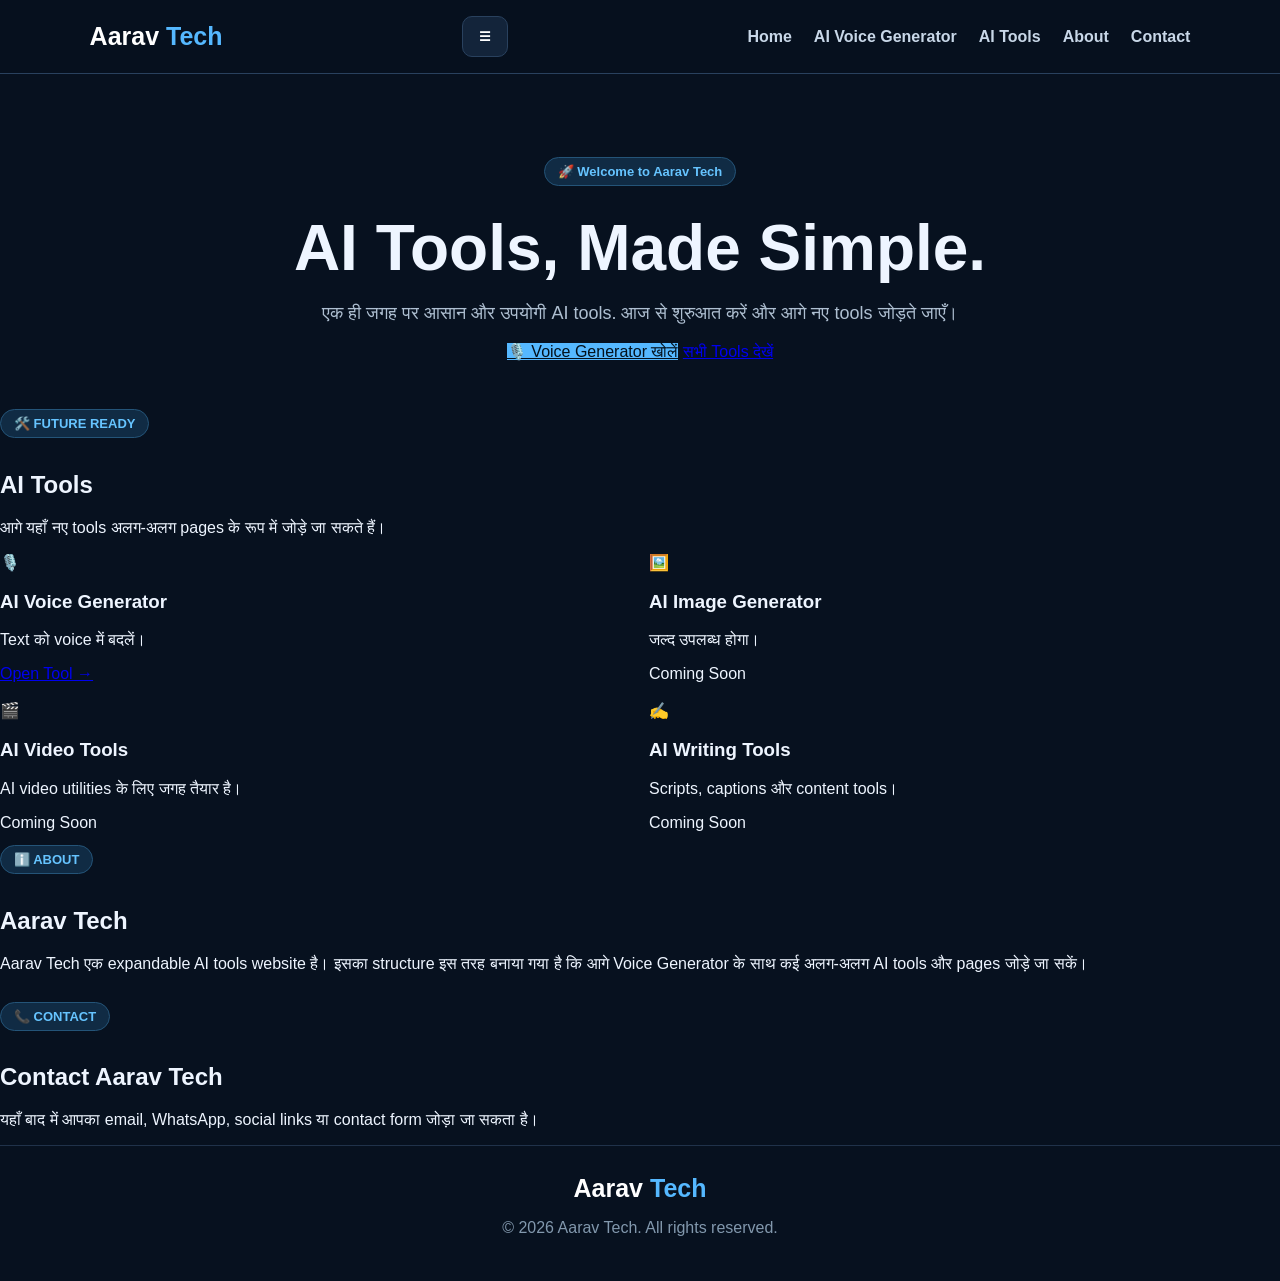
<file: index.html>
<!DOCTYPE html>
<html lang="hi">
<head>
  <meta charset="UTF-8">
  <meta name="viewport" content="width=device-width, initial-scale=1.0">
  <meta name="description" content="Aarav Tech - AI tools and AI Voice Generator">
  <title>Aarav Tech | AI Tools</title>
  <link rel="stylesheet" href="style.css">
</head>
<body>
  <header class="header">
    <a class="logo" href="#home">Aarav <span>Tech</span></a>
    <button class="menu-btn" onclick="toggleMenu()">☰</button>
    <nav id="nav">
      <a href="#home">Home</a>
      <a href="#voice">AI Voice Generator</a>
      <a href="#tools">AI Tools</a>
      <a href="#about">About</a>
      <a href="#contact">Contact</a>
    </nav>
  </header>

  <main>
    <section id="home" class="hero">
      <div>
        <p class="badge">🚀 Welcome to Aarav Tech</p>
        <h1>AI Tools, <span>Made Simple.</span></h1>
        <p class="hero-text">एक ही जगह पर आसान और उपयोगी AI tools. आज से शुरुआत करें और आगे नए tools जोड़ते जाएँ।</p>
        <div class="actions">
          <a class="btn primary" href="#voice">🎙️ Voice Generator खोलें</a>
          <a class="btn secondary" href="#tools">सभी Tools देखें</a>
        </div>
      </div>
    </section>

    <section id="voice" class="section">
      <div class="section-title">
        <p class="badge">🎙️ AI TOOL</p>
        <h2>AI Voice Generator</h2>
        <p>अपना text लिखें, आवाज़ चुनें और preview करें।</p>
      </div>

      <div class="voice-card">
        <label for="text">अपना Text लिखें</label>
        <textarea id="text" placeholder="यहाँ अपना text लिखें... उदाहरण: नमस्ते! Aarav Tech में आपका स्वागत है।"></textarea>

        <div class="controls">
          <div>
            <label for="voice">Voice</label>
            <select id="voice"></select>
          </div>
          <div>
            <label for="rate">Speed: <span id="rateValue">1.0</span></label>
            <input id="rate" type="range" min="0.5" max="2" step="0.1" value="1">
          </div>
          <div>
            <label for="pitch">Pitch: <span id="pitchValue">1.0</span></label>
            <input id="pitch" type="range" min="0" max="2" step="0.1" value="1">
          </div>
        </div>

        <div class="actions">
          <button class="btn primary" onclick="speakText()">▶ Generate / Play</button>
          <button class="btn secondary" onclick="stopVoice()">■ Stop</button>
          <button class="btn secondary" onclick="downloadText()">⬇ Download Text</button>
        </div>
        <p id="status" class="status">Ready.</p>
        <p class="note">नोट: यह starter version आपके browser के built-in Text-to-Speech engine का उपयोग करता है। असली AI/MP3 generation के लिए बाद में TTS API जोड़ी जा सकती है।</p>
      </div>
    </section>

    <section id="tools" class="section alt">
      <div class="section-title">
        <p class="badge">🛠️ FUTURE READY</p>
        <h2>AI Tools</h2>
        <p>आगे यहाँ नए tools अलग-अलग pages के रूप में जोड़े जा सकते हैं।</p>
      </div>
      <div class="grid">
        <article class="tool-card active"><div>🎙️</div><h3>AI Voice Generator</h3><p>Text को voice में बदलें।</p><a href="#voice">Open Tool →</a></article>
        <article class="tool-card"><div>🖼️</div><h3>AI Image Generator</h3><p>जल्द उपलब्ध होगा।</p><span>Coming Soon</span></article>
        <article class="tool-card"><div>🎬</div><h3>AI Video Tools</h3><p>AI video utilities के लिए जगह तैयार है।</p><span>Coming Soon</span></article>
        <article class="tool-card"><div>✍️</div><h3>AI Writing Tools</h3><p>Scripts, captions और content tools।</p><span>Coming Soon</span></article>
      </div>
    </section>

    <section id="about" class="section">
      <div class="simple-card">
        <p class="badge">ℹ️ ABOUT</p>
        <h2>Aarav Tech</h2>
        <p>Aarav Tech एक expandable AI tools website है। इसका structure इस तरह बनाया गया है कि आगे Voice Generator के साथ कई अलग-अलग AI tools और pages जोड़े जा सकें।</p>
      </div>
    </section>

    <section id="contact" class="section alt">
      <div class="simple-card">
        <p class="badge">📞 CONTACT</p>
        <h2>Contact Aarav Tech</h2>
        <p>यहाँ बाद में आपका email, WhatsApp, social links या contact form जोड़ा जा सकता है।</p>
      </div>
    </section>
  </main>

  <footer>
    <div class="logo">Aarav <span>Tech</span></div>
    <p>© 2026 Aarav Tech. All rights reserved.</p>
  </footer>

  <script src="script.js"></script>
</body>
</html>
</file>
<file: style.css>
*{box-sizing:border-box}body{margin:0;font-family:Arial,sans-serif;background:#07111f;color:#eef5ff}header{position:sticky;top:0;background:#07111ff2;border-bottom:1px solid #29415e;padding:16px 7%;display:flex;justify-content:space-between;align-items:center}.logo{font-size:25px;font-weight:800;color:#fff;text-decoration:none}.logo span{color:#55b8ff}nav{display:flex;gap:22px}nav a{color:#c8d7e8;text-decoration:none;font-weight:700}.hero{text-align:center;padding:70px 7% 35px}.hero h1{font-size:clamp(38px,7vw,64px);margin:12px 0}.hero p:not(.badge){color:#aebfd1;font-size:18px}.badge{display:inline-block;color:#66c4ff;background:#102b44;border:1px solid #245478;border-radius:999px;padding:6px 13px;font-size:13px;font-weight:700}.card{max-width:900px;margin:20px auto 70px;padding:28px;background:#0d1d31;border:1px solid #29415e;border-radius:20px}label{display:block;font-weight:700;margin:14px 0 7px}textarea,select{width:100%;background:#07111f;color:#fff;border:1px solid #29415e;border-radius:10px;padding:13px;font-size:16px}textarea{min-height:220px;resize:vertical}.count{text-align:right;font-size:12px;color:#8298ad}.grid{display:grid;grid-template-columns:1fr 1fr;gap:18px}input[type=range]{width:100%;accent-color:#55b8ff}.buttons{display:flex;flex-wrap:wrap;gap:10px;margin-top:25px}button{border:1px solid #29415e;border-radius:10px;padding:12px 16px;background:#13243a;color:#fff;font-weight:700}.primary{background:#55b8ff;color:#03101b}#status{margin-top:18px;color:#66c4ff}.note{font-size:13px;color:#8398ac}footer{text-align:center;padding:28px;border-top:1px solid #20324a;color:#8298ad}@media(max-width:650px){.grid{grid-template-columns:1fr}.card{margin:10px 4% 50px;padding:20px}.buttons button{width:100%}}
</file>
